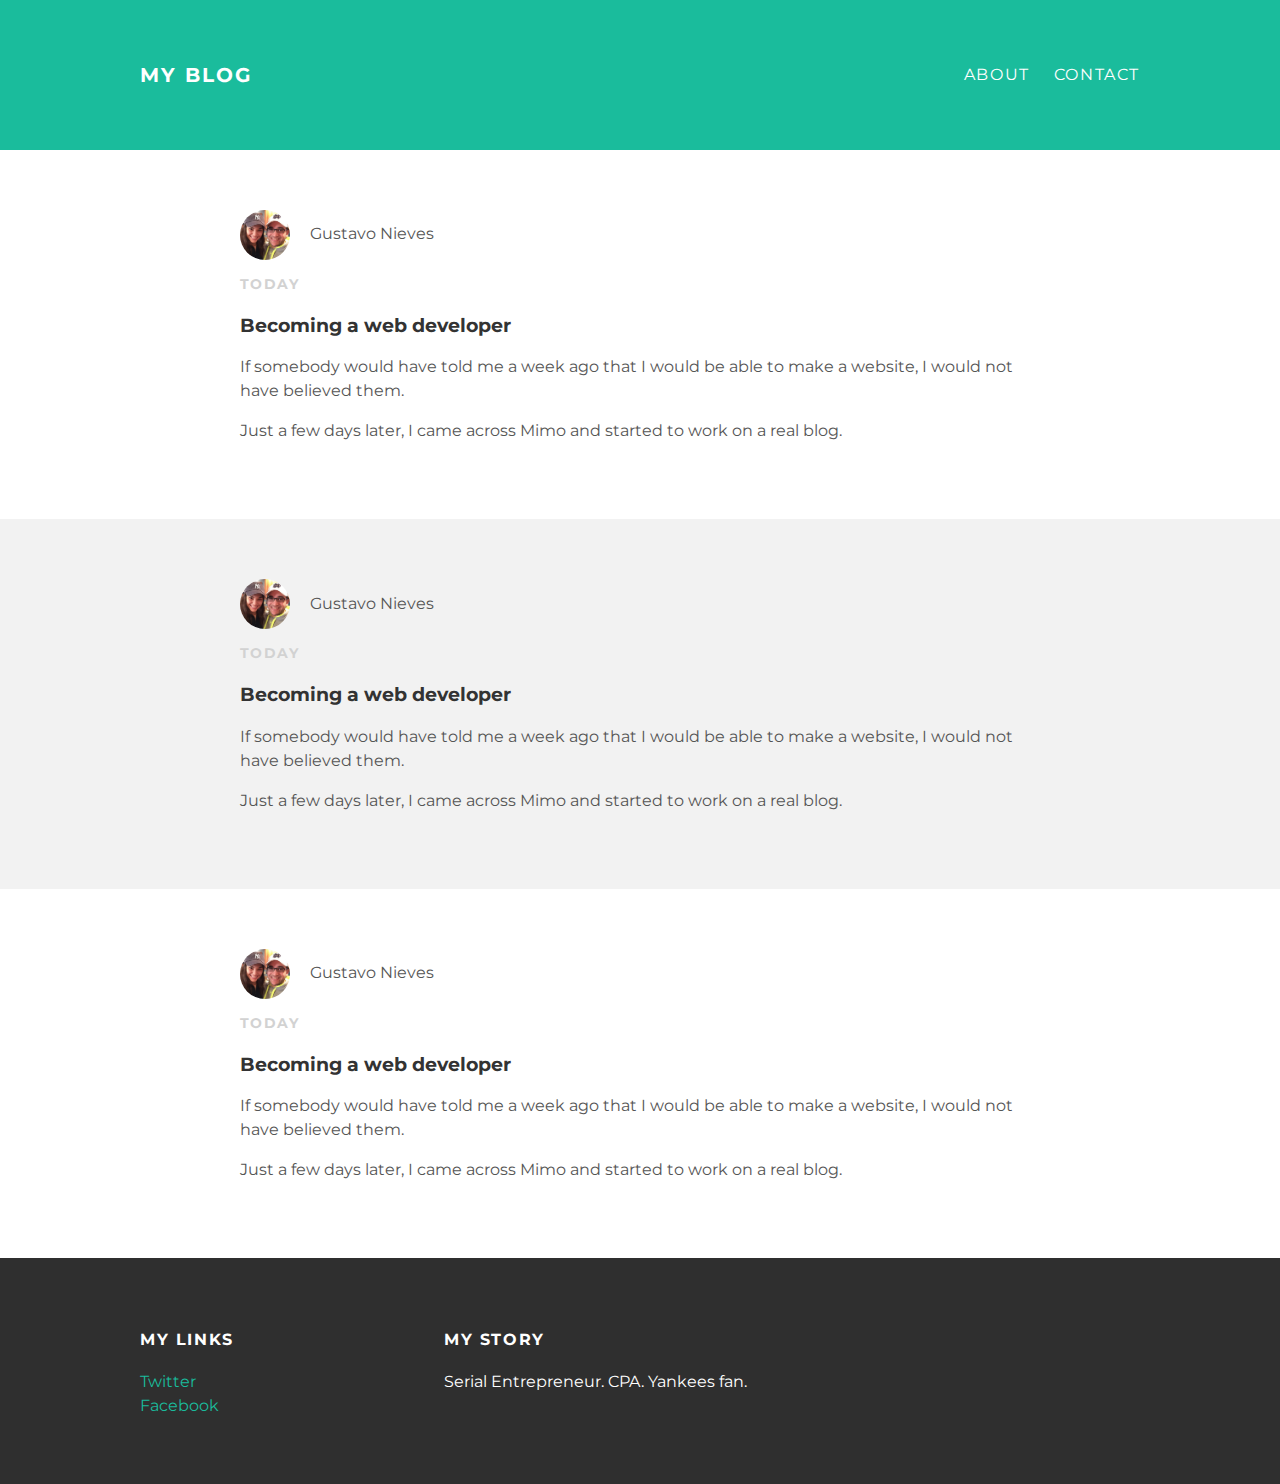
<file: index.html>
<!DOCTYPE HTML>
<html>
  <head>
    <title>My Blog</title>
    <link rel="stylesheet" type="text/css" href="styles.css">
  </head>
  <body>
    <div id="header">
      <div class="container">
        <a id="header-title" href="index.html">My Blog</a>
        <ul id="header-nav">
          <li><a href="about.html">About</a></li>
          <li><a href="mailto:someone@example.com">Contact</a></li>
        </ul>
      </div>
    </div>
    <div id="content">
      <div class="post-container">
        <div class="post">
          <div class="post-author">
            <img src="images/gn.jpg">
            <span>Gustavo Nieves</span>
          </div>
          <p class="post-date">Today</p>
          <h3 class="post-title">Becoming a web developer</h3>
          <div class="post-content">
            <p>If somebody would have told me a week ago that I would be able to make a website, I would not have believed them.</p>
            <p>Just a few days later, I came across Mimo and started to work on a real blog.</p>
          </div>
        </div>
      </div>
      <div class="post-container">
        <div class="post">
          <div class="post-author">
            <img src="images/gn.jpg">
            <span>Gustavo Nieves</span>
          </div>
          <p class="post-date">Today</p>
          <h3 class="post-title">Becoming a web developer</h3>
          <div class="post-content">
            <p>If somebody would have told me a week ago that I would be able to make a website, I would not have believed them.</p>
            <p>Just a few days later, I came across Mimo and started to work on a real blog.</p>
          </div>
        </div>
      </div>
      <div class="post-container">
        <div class="post">
          <div class="post-author">
            <img src="images/gn.jpg">
            <span>Gustavo Nieves</span>
          </div>
          <p class="post-date">Today</p>
          <h3 class="post-title">Becoming a web developer</h3>
          <div class="post-content">
            <p>If somebody would have told me a week ago that I would be able to make a website, I would not have believed them.</p>
            <p>Just a few days later, I came across Mimo and started to work on a real blog.</p>
          </div>
        </div>
      </div>
    </div>
    <div id="footer">
      <div class="container">
        <div class="column">
          <h4>My Links</h4>
          <p>
            <a href="https://twitter.com/gustavonieves" target="_blank">Twitter</a>
            <br>
            <a href="https://www.facebook.com/gustavonieves" target="_blank">Facebook</a>
          </p>
        </div>
        <div class="column">
          <h4>My Story</h4>
          <p>Serial Entrepreneur. CPA. Yankees fan.</p>
        </div>
      </div>
    </div>
  </body>
</html>
</file>
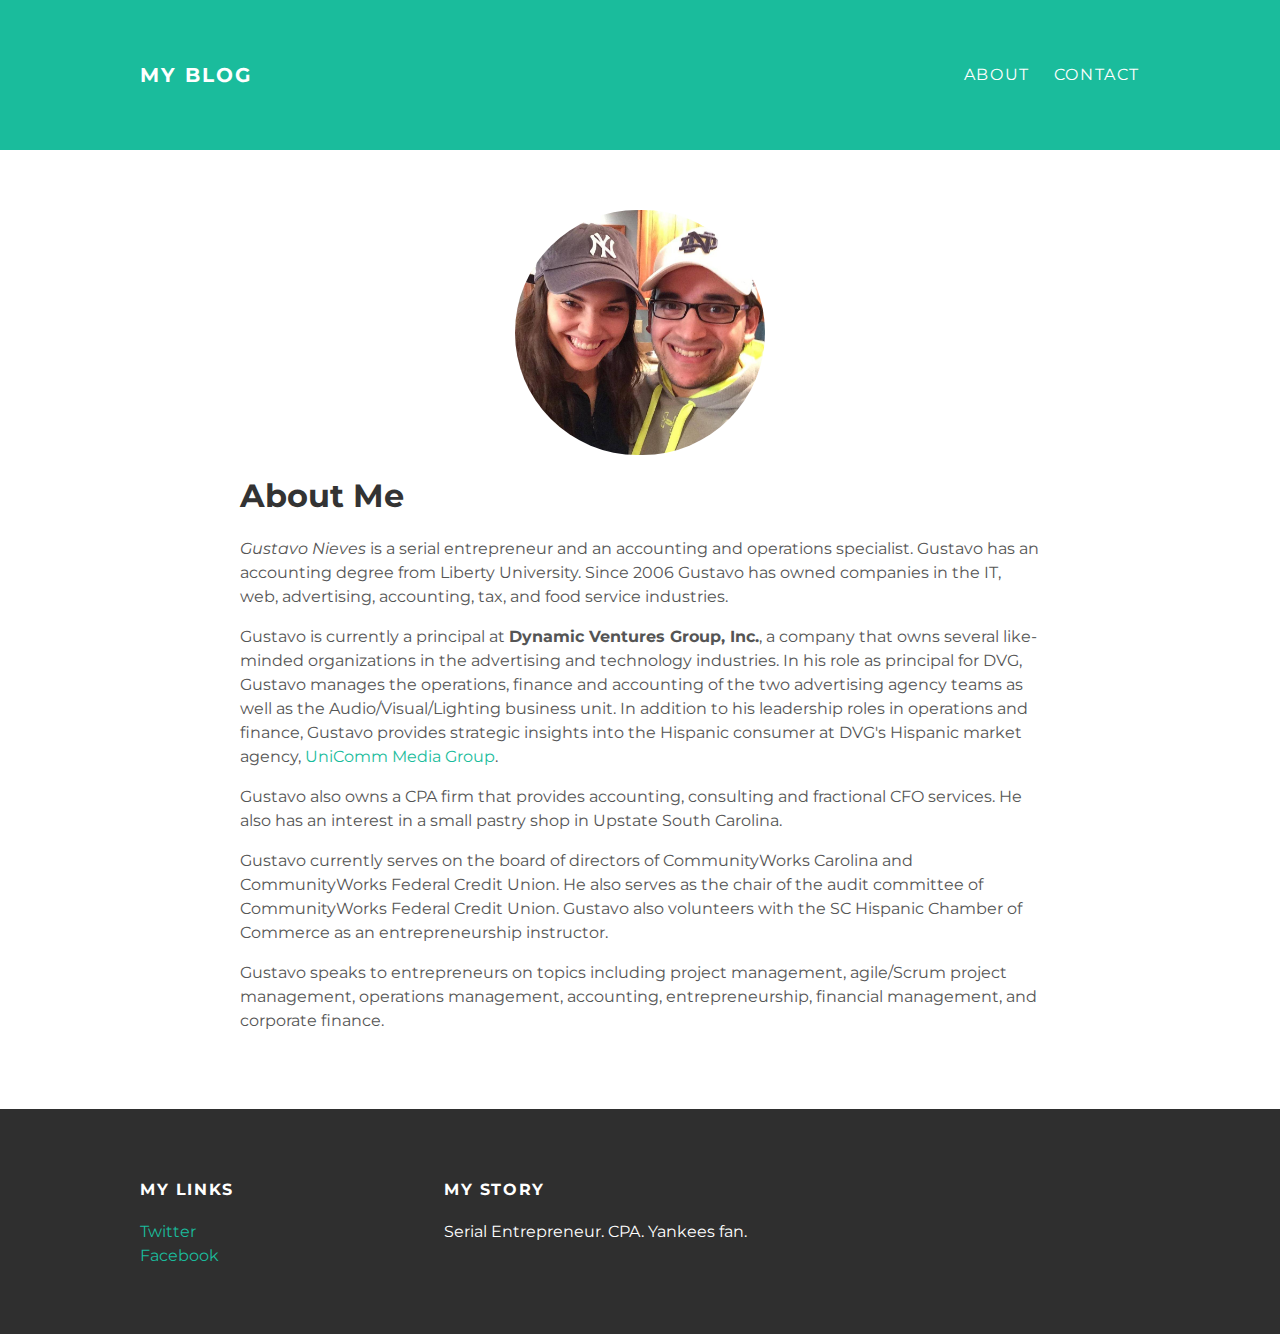
<file: about.html>
<!DOCTYPE HTML>
<html>
  <head>
    <title>My Blog</title>
    <link rel="stylesheet" type="text/css" href="styles.css">
  </head>
  <body>
    <div id="header">
      <div class="container">
        <a id="header-title" href="index.html">My Blog</a>
        <ul id="header-nav">
          <li><a href="about.html">About</a></li>
          <li><a href="mailto:someone@example.com">Contact</a></li>
        </ul>
      </div>
    </div>
    <div id="content">
      <div class="container">
        <div class="about">
          <div class="about-author">
            <img src="images/gn.jpg">
          </div>
          <h1 class="about-title">About Me</h1>
          <div class="about-content">
            <p><em>Gustavo Nieves</em> is a serial entrepreneur and an accounting and operations specialist. Gustavo has an accounting degree from Liberty University. Since 2006 Gustavo has owned companies in the IT, web, advertising, accounting, tax, and food service industries.</p>
            <p>Gustavo is currently a principal at <strong>Dynamic Ventures Group, Inc.</strong>, a company that owns several like-minded organizations in the advertising and technology industries. In his role as  principal for DVG, Gustavo manages the operations, finance and accounting of the two advertising agency teams as well as the Audio/Visual/Lighting business unit. In addition to his leadership roles in operations and finance, Gustavo provides strategic insights into the Hispanic consumer at DVG's Hispanic market agency, <a target="_blank" href="https://www.umg.agency">UniComm Media Group</a>.</p>
            <p>Gustavo also owns a CPA firm that provides accounting, consulting and fractional CFO services. He also has an interest in a small pastry shop in Upstate South Carolina.</p>
            <p>Gustavo currently serves on the board of directors of CommunityWorks Carolina and CommunityWorks Federal Credit Union. He also serves as the chair of the audit committee of CommunityWorks Federal Credit Union. Gustavo also volunteers with the SC Hispanic Chamber of Commerce as an entrepreneurship instructor.</p>
            <p>Gustavo speaks to entrepreneurs on topics including project management, agile/Scrum project management, operations management, accounting, entrepreneurship, financial management, and corporate finance.</p>
          </div> <!-- about-content -->
        </div> <!-- about -->
      </div> <!-- container -->
    </div> <!-- content -->
    <div id="footer">
      <div class="container">
        <div class="column">
          <h4>My Links</h4>
          <p>
            <a href="https://twitter.com/gustavonieves" target="_blank">Twitter</a>
            <br>
            <a href="https://www.facebook.com/gustavonieves" target="_blank">Facebook</a>
          </p>
        </div>
        <div class="column">
          <h4>My Story</h4>
          <p>Serial Entrepreneur. CPA. Yankees fan.</p>
        </div>
      </div>
    </div>
  </body>
</html>
</file>
<file: styles.css>
@import url(http://fonts.googleapis.com/css?family=Montserrat:400,700);

body {
 color: #555;
 margin: 0;
 font-family: 'Montserrat', sans-serif;
}

#header {
  background-color: #1abc9c;
  height: 150px;
  line-height: 150px;
}

#header a {
  color: white;
  text-decoration: none;

  text-transform: uppercase;
  letter-spacing: 0.1em;
}

#header a:hover {
  color: #222;
}

#header-title {
  display: block;
  float: left;

  font-size: 20px;
  font-weight: bold;
}

#header-nav {
  display: block;
  float: right;
  margin-top: 0px;
}

#header-nav li {
  display: inline;
  padding-left: 20px;
}

.container {
  max-width: 1000px;
  margin: 0 auto;
}

#footer {
  background-color: #2f2f2f;
  padding: 50px 0;
}

#footer h4 {
  color: white;
  text-transform: uppercase;
  letter-spacing: .1em;
}

#footer p {
  color: white;
}

.column {
  min-width: 300px;
  display: inline-block;
  vertical-align: top;
}

a {
  color: #1abc9c;
  text-decoration: none;
}

a:hover {
  color: #F6A623;
}

.post, .about {
  max-width: 800px;
  margin: 0 auto;
  padding: 60px 0;
}

.post-author img {
  width: 50px;
  height: 50px;
  vertical-align: middle;
  border-radius: 50px;
}

.post-author span {
  margin-left: 16px;
}

.post-date {
  color: #D2D2D2;
  font-size: 14px;
  font-weight: bold;
  text-transform: uppercase;
  letter-spacing: 0.1em;
}

h1, h2, h3, h4 {
  color:#333
}

p {
  line-height: 1.5;
}

.about-author img {
  width: 250px;
  height: auto;
  border-radius: 250px;
  display: block;
  margin-left: auto;
  margin-right: auto;
}

.post-container:nth-child(even) {
  background-color: #f2f2f2;
}
</file>
